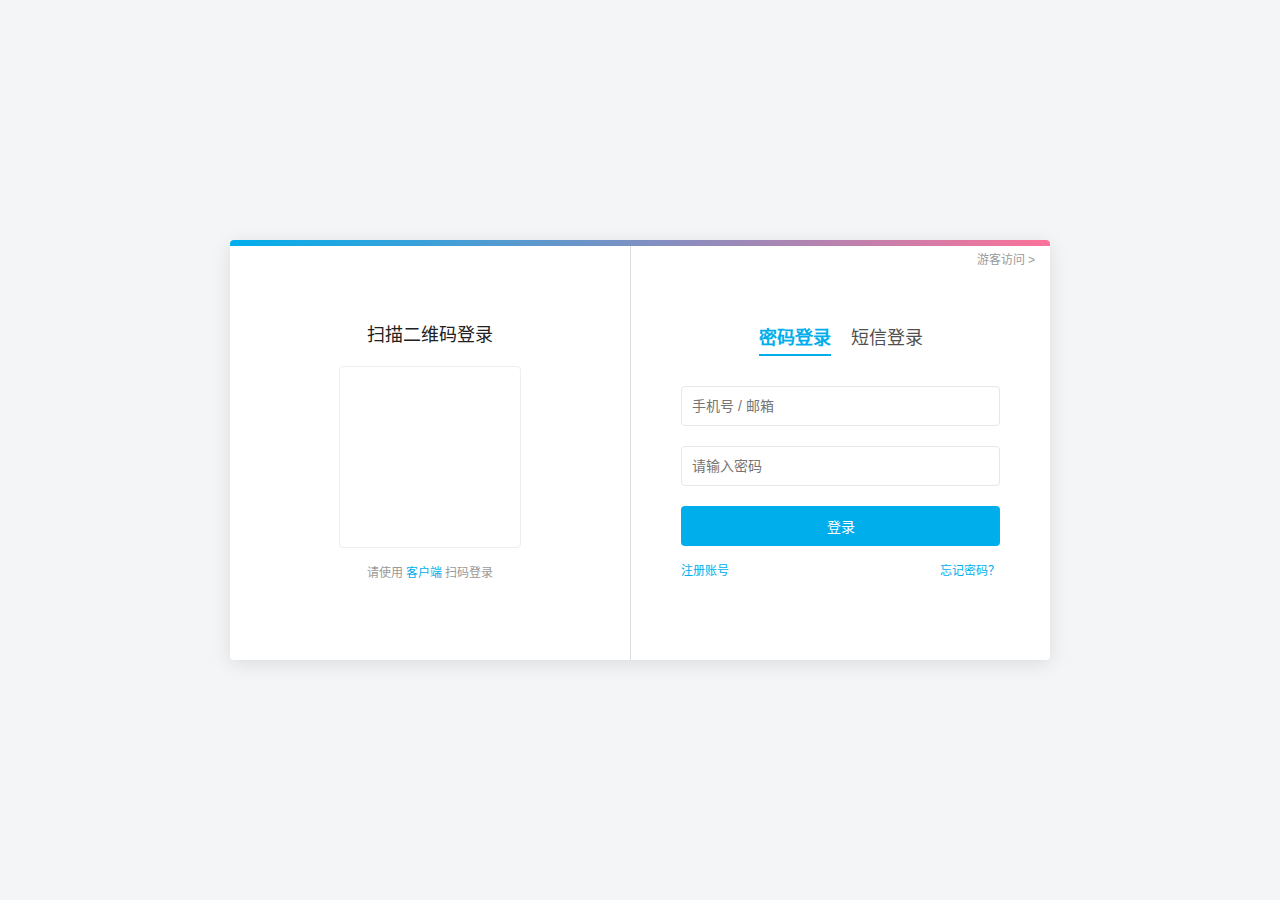
<file: index.html>
<!DOCTYPE html>
<html lang="zh-CN">
<head>
    <meta charset="UTF-8">
    <meta name="viewport" content="width=device-width, initial-scale=1.0">
    <title>登录 - BiliGallery</title>
    <style>
        /* CSS 保持不变 (仿B站风格) */
        body {
            margin: 0; padding: 0;
            background-image: url('https://s1.hdslb.com/bfs/static/jinkela/long/images/login-bg.png'); 
            background-color: #f4f5f7; background-size: cover; background-position: center;
            font-family: -apple-system, BlinkMacSystemFont, "Segoe UI", Roboto, "Helvetica Neue", Arial, sans-serif;
            height: 100vh; display: flex; justify-content: center; align-items: center; overflow: hidden;
        }
        .auth-card {
            background: white; width: 820px; height: 420px; display: flex;
            border-radius: 4px; box-shadow: 0 4px 20px rgba(0,0,0,0.1); position: relative; overflow: hidden;
        }
        .auth-card::before {
            content: ''; position: absolute; top: 0; left: 0; width: 100%; height: 6px;
            background: linear-gradient(90deg, #00aeec, #fb7299);
        }
        .auth-left {
            width: 400px; border-right: 1px solid #ddd; display: flex; flex-direction: column;
            justify-content: center; align-items: center; background: #fff;
        }
        .qr-title { font-size: 18px; color: #212121; margin-bottom: 20px; font-weight: 500; }
        .qr-box {
            width: 160px; height: 160px; border: 1px solid #eee; border-radius: 4px; padding: 10px;
            background: #fff; position: relative;
        }
        .qr-img {
            width: 100%; height: 100%;
            background-image: url('https://api.qrserver.com/v1/create-qr-code/?size=150x150&data=BiliGallery'); 
            background-size: cover;
        }
        .qr-tip { margin-top: 15px; font-size: 12px; color: #999; }
        .qr-link { color: #00aeec; cursor: pointer; text-decoration: none; }

        .auth-right { flex: 1; padding: 40px 50px; display: flex; flex-direction: column; justify-content: center; position: relative; }
        .auth-title {
            font-size: 18px; color: #212121; margin-bottom: 30px; text-align: center;
            display: flex; justify-content: center; gap: 20px;
        }
        .tab-btn { cursor: pointer; padding-bottom: 5px; color: #505050; transition: 0.3s; }
        .tab-btn.active { color: #00aeec; border-bottom: 2px solid #00aeec; font-weight: bold; }

        .input-group { margin-bottom: 20px; position: relative; display: flex; gap: 10px; }
        .input-field {
            width: 100%; height: 40px; border: 1px solid #e7e7e7; border-radius: 4px; padding: 0 10px;
            box-sizing: border-box; outline: none; transition: 0.2s; font-size: 14px;
        }
        .input-field:focus { border-color: #00aeec; }
        
        .btn-code {
            width: 120px; height: 40px; background: #fff; border: 1px solid #e7e7e7; color: #505050;
            border-radius: 4px; cursor: pointer; font-size: 13px; white-space: nowrap;
        }
        .btn-code:hover { color: #00aeec; border-color: #00aeec; }
        .btn-code:disabled { color: #999; cursor: not-allowed; border-color: #eee; }

        .btn-login {
            width: 100%; height: 40px; background: #00aeec; color: white; border: none;
            border-radius: 4px; font-size: 14px; cursor: pointer; transition: 0.2s;
        }
        .btn-login:hover { background: #00a1d6; }

        .auth-footer { margin-top: 15px; display: flex; justify-content: space-between; font-size: 12px; }
        .link { color: #00aeec; text-decoration: none; cursor: pointer; }
        .hidden { display: none; }

        /* 🔥 新增：游客访问链接 */
        .guest-link {
            position: absolute; top: 10px; right: 15px; font-size: 12px; color: #999; text-decoration: none;
            transition: 0.2s; cursor: pointer;
        }
        .guest-link:hover { color: #fb7299; }

        /* 忘记密码弹窗 */
        .modal-overlay {
            position: fixed; top: 0; left: 0; width: 100%; height: 100%; background: rgba(0,0,0,0.5);
            display: none; justify-content: center; align-items: center; z-index: 999;
        }
        .modal-box { background: white; padding: 25px; border-radius: 8px; width: 360px; box-shadow: 0 4px 20px rgba(0,0,0,0.2); }
        .modal-header { font-size: 18px; font-weight: bold; margin-bottom: 20px; text-align: center; color: #333; }
        .close-btn { float: right; cursor: pointer; font-size: 20px; color: #999; margin-top: -5px; }
        .btn-reset { width: 100%; height: 40px; background: #f59e0b; color: white; border: none; border-radius: 4px; cursor: pointer; }
    </style>
</head>
<body>
    <div class="auth-card">
        <div class="auth-left">
            <div class="qr-title">扫描二维码登录</div>
            <div class="qr-box"><div class="qr-img"></div></div>
            <div class="qr-tip">请使用 <span class="qr-link">客户端</span> 扫码登录</div>
        </div>
        
        <div class="auth-right">
            <a href="gallery.html" class="guest-link">游客访问 &gt;</a>

            <div class="auth-title">
                <span class="tab-btn active" onclick="switchLoginTab('pwd')">密码登录</span>
                <span class="tab-btn" onclick="switchLoginTab('sms')">短信登录</span>
            </div>
            
            <div id="pwdBox">
                <div class="input-group">
                    <input type="text" id="account" class="input-field" placeholder="手机号 / 邮箱">
                </div>
                <div class="input-group">
                    <input type="password" id="password" class="input-field" placeholder="请输入密码">
                </div>
            </div>

            <div id="smsBox" class="hidden">
                <div class="input-group">
                    <input type="text" id="smsPhone" class="input-field" placeholder="请输入手机号">
                </div>
                <div class="input-group">
                    <input type="text" id="smsCode" class="input-field" placeholder="请输入验证码">
                    <button id="getCodeBtn" class="btn-code">获取验证码</button>
                </div>
            </div>
            
            <button id="loginBtn" class="btn-login">登录</button>
            
            <div class="auth-footer">
                <a href="register.html" class="link">注册账号</a>
                <span class="link" onclick="openForgotModal()">忘记密码？</span>
            </div>
        </div>
    </div>

    <div class="modal-overlay" id="forgotModal">
        <div class="modal-box">
            <span class="close-btn" onclick="closeForgotModal()">×</span>
            <div class="modal-header">重置密码</div>
            <div class="input-group">
                <input type="text" id="forgotAccount" class="input-field" placeholder="请输入注册的手机号/邮箱">
            </div>
            <div class="input-group">
                <input type="text" id="forgotCode" class="input-field" placeholder="验证码">
                <button id="forgotGetCodeBtn" class="btn-code">获取验证码</button>
            </div>
            <div class="input-group">
                <input type="password" id="newResetPass" class="input-field" placeholder="新密码 (6位以上)">
            </div>
            <button id="resetBtn" class="btn-reset">确认重置</button>
        </div>
    </div>

    <script type="module">
        import { loginUser, findUser, resetPassword } from './js/modules/utils.js';

        let loginType = 'pwd'; 
        let currentSmsCode = ''; 
        let currentForgotCode = '';

        window.switchLoginTab = function(type) {
            loginType = type;
            document.querySelectorAll('.tab-btn').forEach(b => b.classList.remove('active'));
            event.target.classList.add('active');
            if(type === 'pwd') {
                document.getElementById('pwdBox').classList.remove('hidden');
                document.getElementById('smsBox').classList.add('hidden');
            } else {
                document.getElementById('pwdBox').classList.add('hidden');
                document.getElementById('smsBox').classList.remove('hidden');
            }
        };

        function sendMockCode(btnId, accountId, codeVarName) {
            const btn = document.getElementById(btnId);
            const account = document.getElementById(accountId).value.trim();
            if(!account) return alert('请输入账号');
            const user = findUser(account);
            if(!user) return alert('该账号未注册');

            const code = Math.floor(100000 + Math.random() * 900000).toString();
            if(codeVarName === 'sms') currentSmsCode = code;
            if(codeVarName === 'forgot') currentForgotCode = code;

            alert(`【BiliGallery】您的验证码是：${code}，请在5分钟内输入。`);

            let left = 60;
            btn.disabled = true;
            btn.innerText = `${left}s`;
            const timer = setInterval(() => {
                left--;
                btn.innerText = `${left}s`;
                if(left <= 0) { clearInterval(timer); btn.disabled = false; btn.innerText = '获取验证码'; }
            }, 1000);
        }

        document.getElementById('getCodeBtn').addEventListener('click', () => sendMockCode('getCodeBtn', 'smsPhone', 'sms'));
        document.getElementById('forgotGetCodeBtn').addEventListener('click', () => sendMockCode('forgotGetCodeBtn', 'forgotAccount', 'forgot'));

        document.getElementById('loginBtn').addEventListener('click', () => {
            let account, password;
            if(loginType === 'pwd') {
                account = document.getElementById('account').value.trim();
                password = document.getElementById('password').value.trim();
                if(!account || !password) return alert('请输入完整信息');
                if(loginUser(account, password)) window.location.href = 'gallery.html';
                else alert('账号或密码错误');
            } else {
                account = document.getElementById('smsPhone').value.trim();
                const code = document.getElementById('smsCode').value.trim();
                if(!account || !code) return alert('请输入手机号和验证码');
                if(code !== currentSmsCode) return alert('验证码错误');
                if(loginUser(account, null)) window.location.href = 'gallery.html';
                else alert('登录失败，请检查账号');
            }
        });

        window.openForgotModal = () => document.getElementById('forgotModal').style.display = 'flex';
        window.closeForgotModal = () => document.getElementById('forgotModal').style.display = 'none';

        document.getElementById('resetBtn').addEventListener('click', () => {
            const acc = document.getElementById('forgotAccount').value.trim();
            const code = document.getElementById('forgotCode').value.trim();
            const newPass = document.getElementById('newResetPass').value.trim();
            if(!acc || !code || !newPass) return alert('请填写完整');
            if(code !== currentForgotCode) return alert('验证码错误');
            if(newPass.length < 6) return alert('新密码太短');
            const res = resetPassword(acc, newPass);
            alert(res.msg);
            if(res.success) closeForgotModal();
        });
        
        document.addEventListener('keydown', (e) => { if(e.key === 'Enter') document.getElementById('loginBtn').click(); });
    </script>
</body>
</html>
</file>
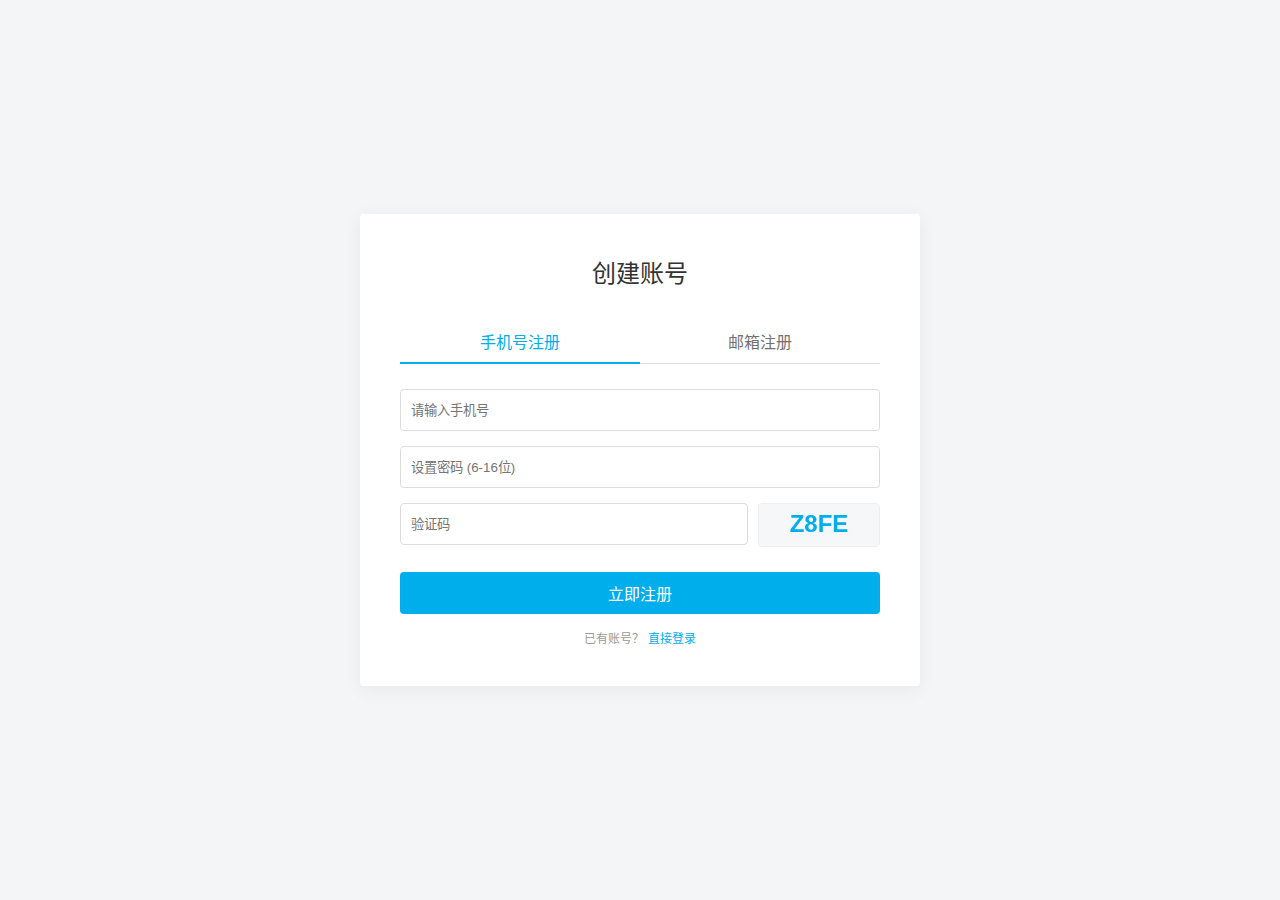
<file: register.html>
<!DOCTYPE html>
<html lang="zh-CN">
<head>
    <meta charset="UTF-8">
    <meta name="viewport" content="width=device-width, initial-scale=1.0">
    <title>注册 - BiliGallery</title>
    <style>
        /* 复用部分样式，保持统一 */
        body {
            margin: 0; padding: 0;
            background-color: #f4f5f7;
            font-family: -apple-system, BlinkMacSystemFont, "Segoe UI", Roboto, Arial, sans-serif;
            height: 100vh;
            display: flex; justify-content: center; align-items: center;
        }
        .reg-card {
            background: white;
            width: 480px;
            padding: 40px;
            border-radius: 4px;
            box-shadow: 0 4px 20px rgba(0,0,0,0.05);
            text-align: center;
        }
        .reg-header { font-size: 24px; color: #333; margin-bottom: 30px; font-weight: normal; }
        
        /* Tab 切换 */
        .reg-tabs { display: flex; border-bottom: 1px solid #ddd; margin-bottom: 25px; }
        .tab-item {
            flex: 1; padding: 10px; cursor: pointer; color: #717171;
            transition: 0.2s; position: relative;
        }
        .tab-item.active { color: #00aeec; }
        .tab-item.active::after {
            content: ''; position: absolute; bottom: -1px; left: 0; width: 100%; height: 2px; background: #00aeec;
        }

        .input-group { margin-bottom: 15px; text-align: left; }
        .input-field {
            width: 100%; height: 42px; border: 1px solid #ddd; border-radius: 4px;
            padding: 0 10px; box-sizing: border-box; outline: none; transition: 0.2s;
        }
        .input-field:focus { border-color: #00aeec; }
        
        /* 验证码行 */
        .code-row { display: flex; gap: 10px; }
        #captchaCanvas { border: 1px solid #eee; border-radius: 4px; cursor: pointer; }

        .btn-reg {
            width: 100%; height: 42px; background: #00aeec; color: white;
            border: none; border-radius: 4px; font-size: 16px; cursor: pointer; margin-top: 10px;
        }
        .btn-reg:hover { background: #00a1d6; }
        
        .footer-link { margin-top: 15px; font-size: 12px; color: #999; }
        .footer-link a { color: #00aeec; text-decoration: none; }
        
        .hidden { display: none; }
    </style>
</head>
<body>
    <div class="reg-card">
        <div class="reg-header">创建账号</div>
        
        <div class="reg-tabs">
            <div class="tab-item active" onclick="switchTab('phone')">手机号注册</div>
            <div class="tab-item" onclick="switchTab('email')">邮箱注册</div>
        </div>

        <div id="phoneForm">
            <div class="input-group">
                <input type="text" id="phoneInput" class="input-field" placeholder="请输入手机号">
            </div>
        </div>

        <div id="emailForm" class="hidden">
            <div class="input-group">
                <input type="text" id="emailInput" class="input-field" placeholder="请输入邮箱地址 (例如: user@example.com)">
            </div>
        </div>

        <div class="input-group">
            <input type="password" id="passInput" class="input-field" placeholder="设置密码 (6-16位)">
        </div>

        <div class="input-group code-row">
            <input type="text" id="codeInput" class="input-field" placeholder="验证码">
            <canvas id="captchaCanvas" width="120" height="42"></canvas>
        </div>

        <button class="btn-reg" id="regBtn">立即注册</button>
        
        <div class="footer-link">
            已有账号？ <a href="index.html">直接登录</a>
        </div>
    </div>

    <script type="module">
        import { createCode, drawCaptcha, validatePhone, validateEmail, registerUser } from './js/modules/utils.js';

        let currentCode = '';
        let currentTab = 'phone'; // 默认手机

        // 初始化验证码
        function refreshCaptcha() {
            currentCode = createCode();
            drawCaptcha('captchaCanvas', currentCode);
        }
        window.addEventListener('load', refreshCaptcha);
        document.getElementById('captchaCanvas').addEventListener('click', refreshCaptcha);

        // Tab 切换逻辑 (暴露给全局)
        window.switchTab = function(type) {
            currentTab = type;
            document.querySelectorAll('.tab-item').forEach(el => el.classList.remove('active'));
            event.currentTarget.classList.add('active');
            
            if(type === 'phone') {
                document.getElementById('phoneForm').classList.remove('hidden');
                document.getElementById('emailForm').classList.add('hidden');
            } else {
                document.getElementById('phoneForm').classList.add('hidden');
                document.getElementById('emailForm').classList.remove('hidden');
            }
        };

        document.getElementById('regBtn').addEventListener('click', () => {
            const pass = document.getElementById('passInput').value;
            const code = document.getElementById('codeInput').value;
            
            // 1. 验证验证码
            if(code.toUpperCase() !== currentCode) {
                alert('验证码错误'); refreshCaptcha(); return;
            }
            if(!pass || pass.length < 6) return alert('密码太短了');

            // 2. 根据 Tab 验证账号格式
            let account = '';
            if(currentTab === 'phone') {
                account = document.getElementById('phoneInput').value.trim();
                if(!validatePhone(account)) return alert('请输入正确的手机号');
            } else {
                account = document.getElementById('emailInput').value.trim();
                if(!validateEmail(account)) return alert('请输入正确的邮箱地址');
            }

            // 3. 注册
            const res = registerUser(account, pass, currentTab);
            alert(res.msg);
            if(res.success) location.href = 'index.html';
        });
    </script>
</body>
</html>
</file>
